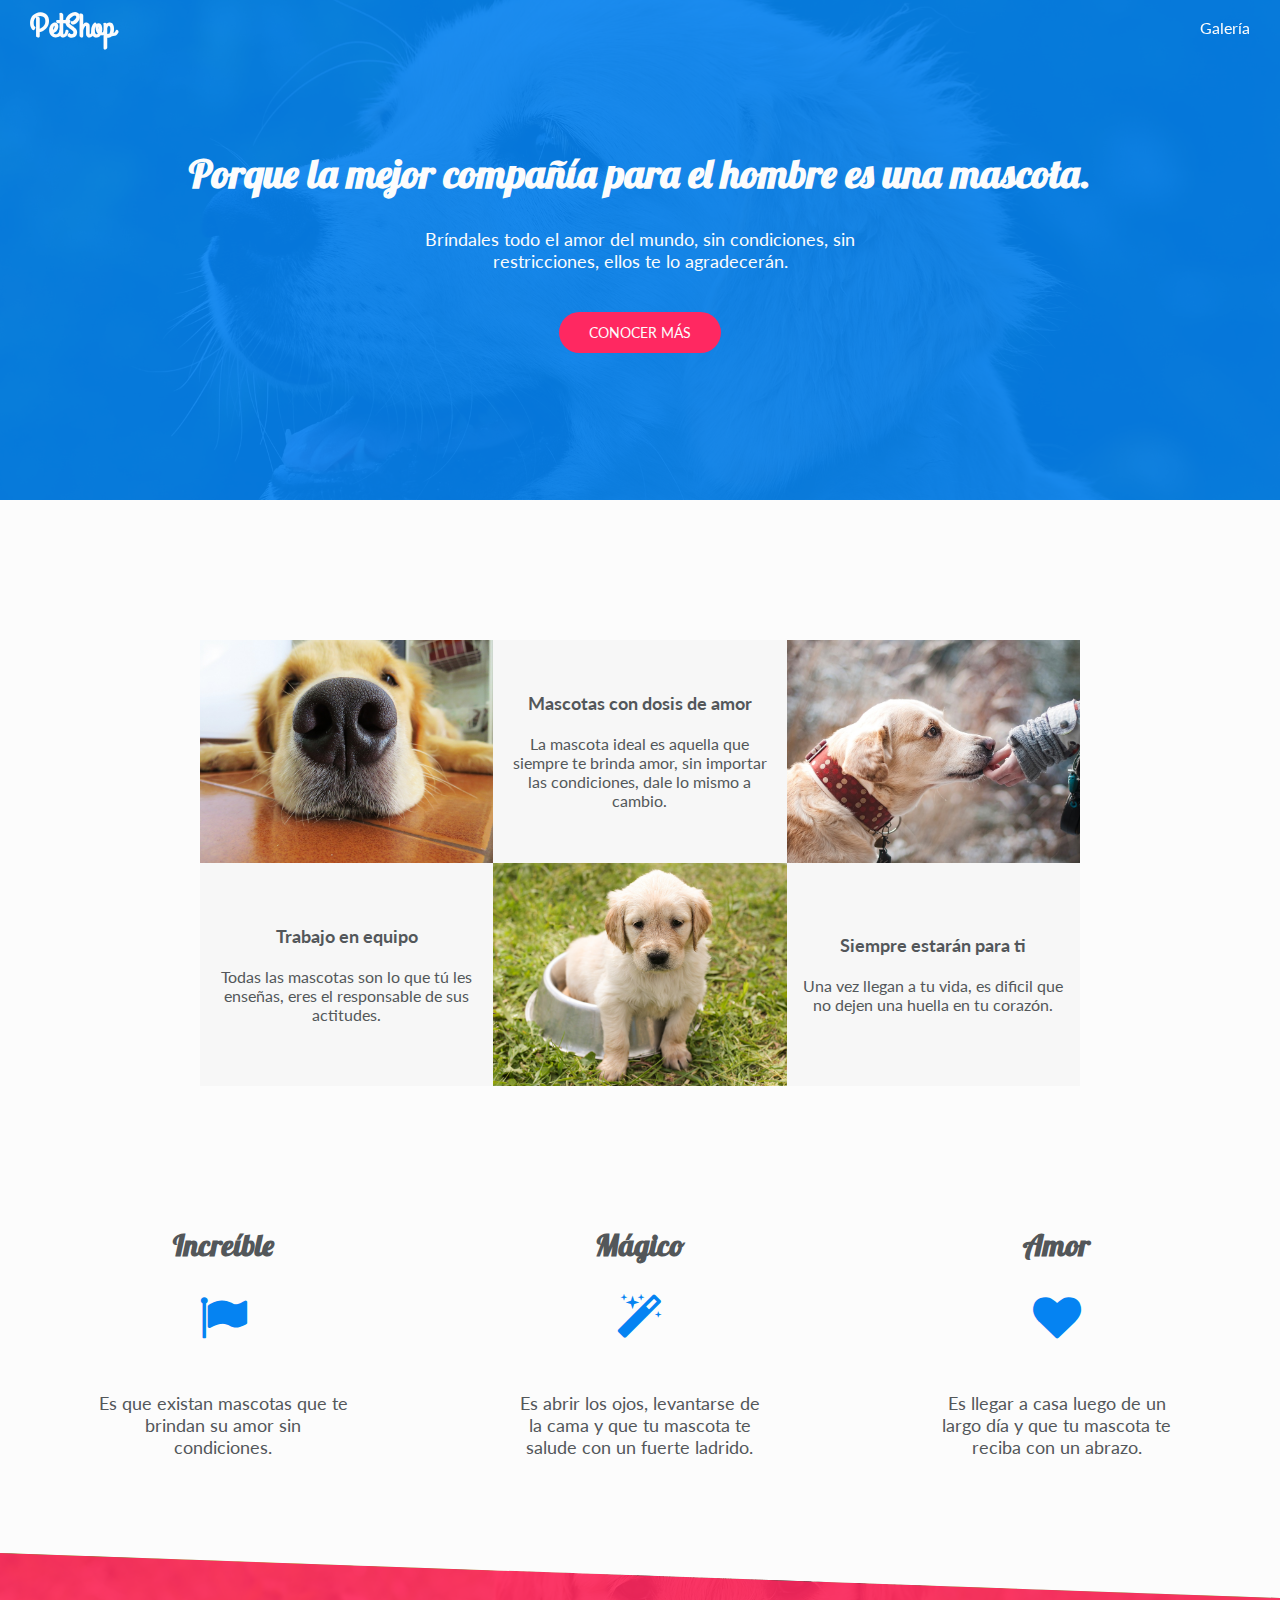
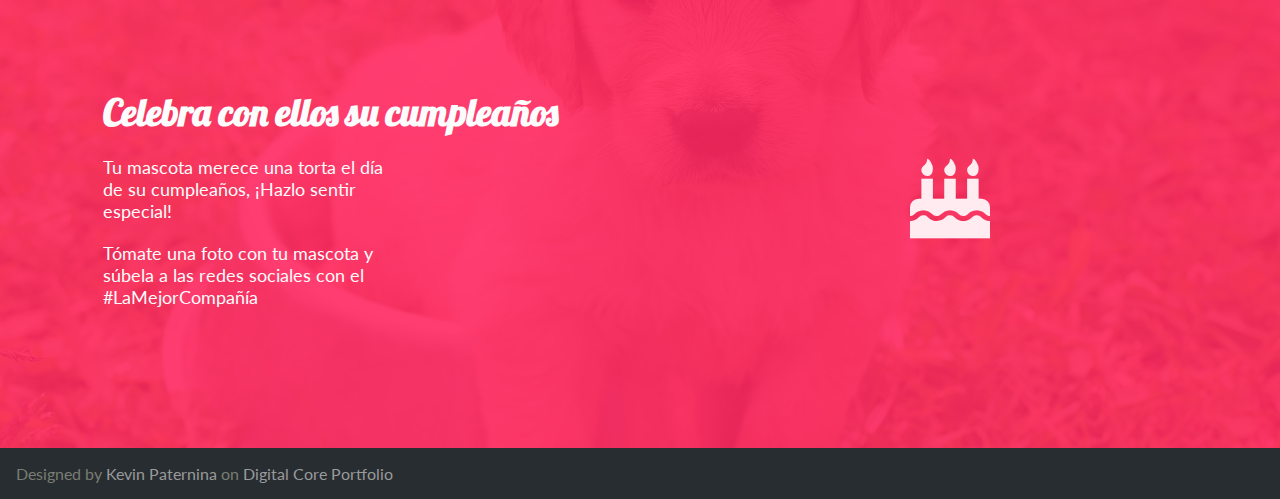
<file: index.html>
<!DOCTYPE html>
<html lang="en">
<head>
	<meta charset="utf-8">
	<meta name="viewport" content="width=device-width, user-scalable=no, initial-scale=1.0, maximum-scale=1.0, minimum-scale=1.0">
	<title>Petshop - Porque la mejor compañía para el hombre es una mascota.</title>
	<link rel="stylesheet" href="estilos/css/pages/index.css">
	<link rel="stylesheet" href="estilos/css/font-awesome/css/font-awesome.min.css">
	<link href="https://fonts.googleapis.com/css?family=Lato:400,700,900" rel="stylesheet">
</head>
<body>
	<header class="menu__container" id="js-header">
		<div class="menu__logo"> 
			<p><a href="index.html" class="menu__logo">PetShop</a></p> 
		</div>
		<nav class="menu-container__items" id="js-nav">
			<ul class="menu__ul">
				<li class="menu__item"><a href="galeria.html" class="menu__link">Galería</a></li>
			</ul>
		</nav>
		<div class="menu__icon">
			<button id="js-icon" class="fa fa-navicon fa-lg"></button>
		</div>
	</header>

	<div class="container-banner">
		<div class="banner">
			<h1 class="banner__title" id="js-menu--reference">Porque la mejor compañía para el hombre es una mascota.</h1>
			<p class="banner__paragraph">Bríndales todo el amor del mundo, sin condiciones, sin restricciones, ellos te lo agradecerán.</p>
			<a href="#gallery" class="button-call">CONOCER MÁS</a>
		</div>
	</div>
	
	<main>
		<section class="container-gallery">
			<div class="gallery">
				<div class="gallery__item">
					<a name="gallery">
						<img src="imagenes/petshop-home.jpg" alt="Mascota frente a la cámara" class="gallery__image">
					</a>
				</div>
				<div class="gallery__item content">
					<h2 class="content__title">Mascotas con dosis de amor</h2>
					<p class="content__paragraph">La mascota ideal es aquella que siempre te brinda amor, sin importar las condiciones, dale lo mismo a cambio.</p>
				</div>
				<div class="gallery__item">
					<img src="imagenes/friends.jpg" alt="Mascota comiendo de la mano de su dueño" class="gallery__image">
				</div>
				<div class="gallery__item content">
					<h2 class="content__title">Trabajo en equipo</h2>
					<p class="content__paragraph">Todas las mascotas son lo que tú les enseñas, eres el responsable de sus actitudes.</p>
				</div>
				<div class="gallery__item">
					<img src="imagenes/cachorro.jpg" alt="Cachorro de 5 meses" class="gallery__image">
				</div>
				<div class="gallery__item content">
					<h2 class="content__title">Siempre estarán para ti</h2>
					<p class="content__paragraph">Una vez llegan a tu vida, es dificil que no dejen una huella en tu corazón.</p>
				</div>
			</div>
		</section>

		<section class="container-details">
			<div class="details__item">
				<h3 class="details__title">Increíble</h3>
				<div class="container-icon-details"><i class="fa fa-flag fa-3x icon--details"></i></div>
				<p class="details__paragraph">Es que existan mascotas que te brindan su amor sin condiciones.</p>
			</div>
			<div class="details__item">
				<h3 class="details__title">Mágico</h3>
				<div class="container-icon-details"><i class="fa fa-magic fa-3x icon--details"></i></div>
				<p class="details__paragraph">Es abrir los ojos, levantarse de la cama y que tu mascota te salude con un fuerte ladrido.</p>
			</div>
			<div class="details__item">
				<h3 class="details__title">Amor</h3>
				<div class="container-icon-details"><i class="fa fa-heart fa-3x icon--details"></i></div>
				<p class="details__paragraph">Es llegar a casa luego de un largo día y que tu mascota te reciba con un abrazo.</p>
			</div>
		</section>

		<section class="container-persuasive two-columns">
			<div class="persuasive__item">
				<h3 class="persuasive__title">Celebra con ellos su cumpleaños</h3>
				<p class="persuasive__paragraph"> Tu mascota merece una torta el día de su cumpleaños, ¡Hazlo sentir especial!</p>
				<p class="persuasive__paragraph">Tómate una foto con tu mascota y súbela a las redes sociales con el #LaMejorCompañía</p>
			</div>
			<div class="persuasive__item">
				<i class="fa fa-birthday-cake fa-5x persuasive__icon"></i>
			</div>
		</section>
	</main>
	<footer class="footer">
		<p class="footer__author"> Designed by <a href="https://github.com/kpmdev" target="_blank" class="footer__link"> Kevin Paternina </a> on <a href="https://idigitalcore.co/portafolio" target="_blank" class="footer__link">Digital Core Portfolio</a></p>
	</footer>
	<script src="js/menu-toggle.js"></script>
</body>
</html>
</file>
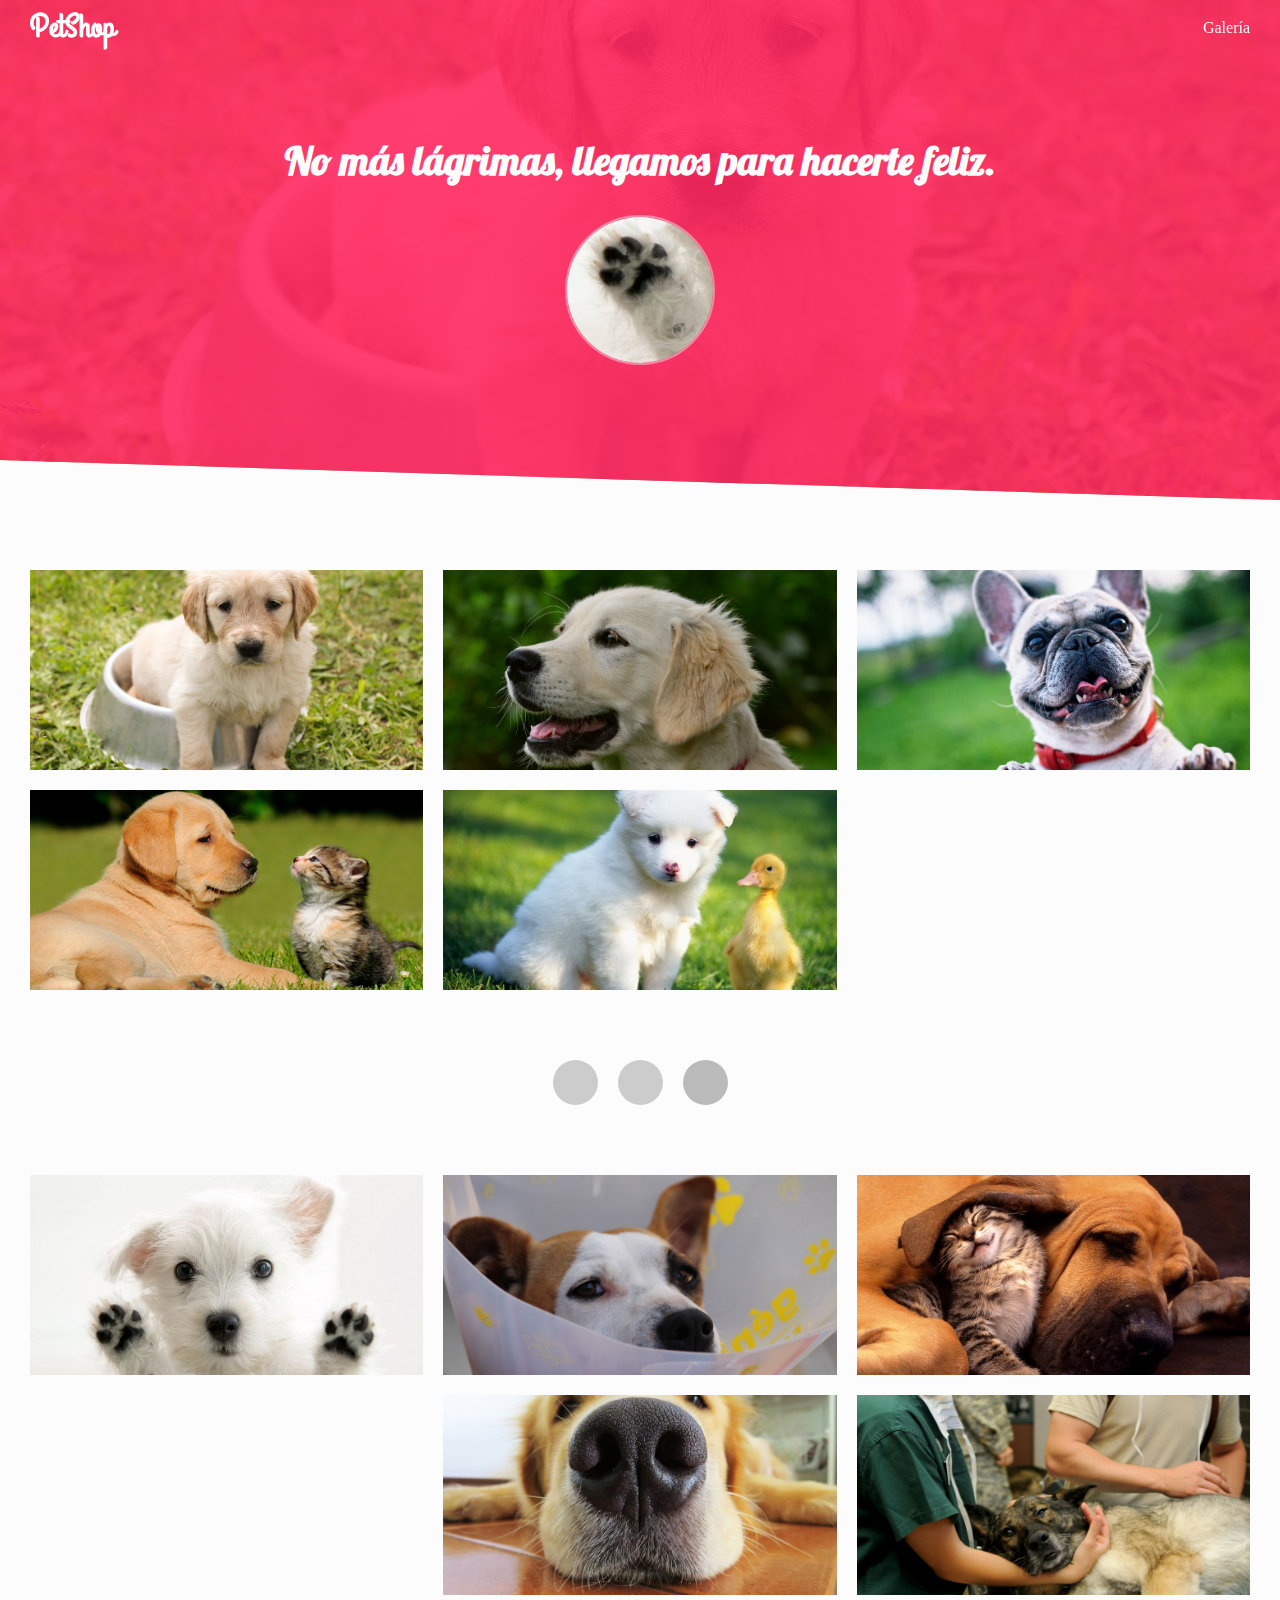
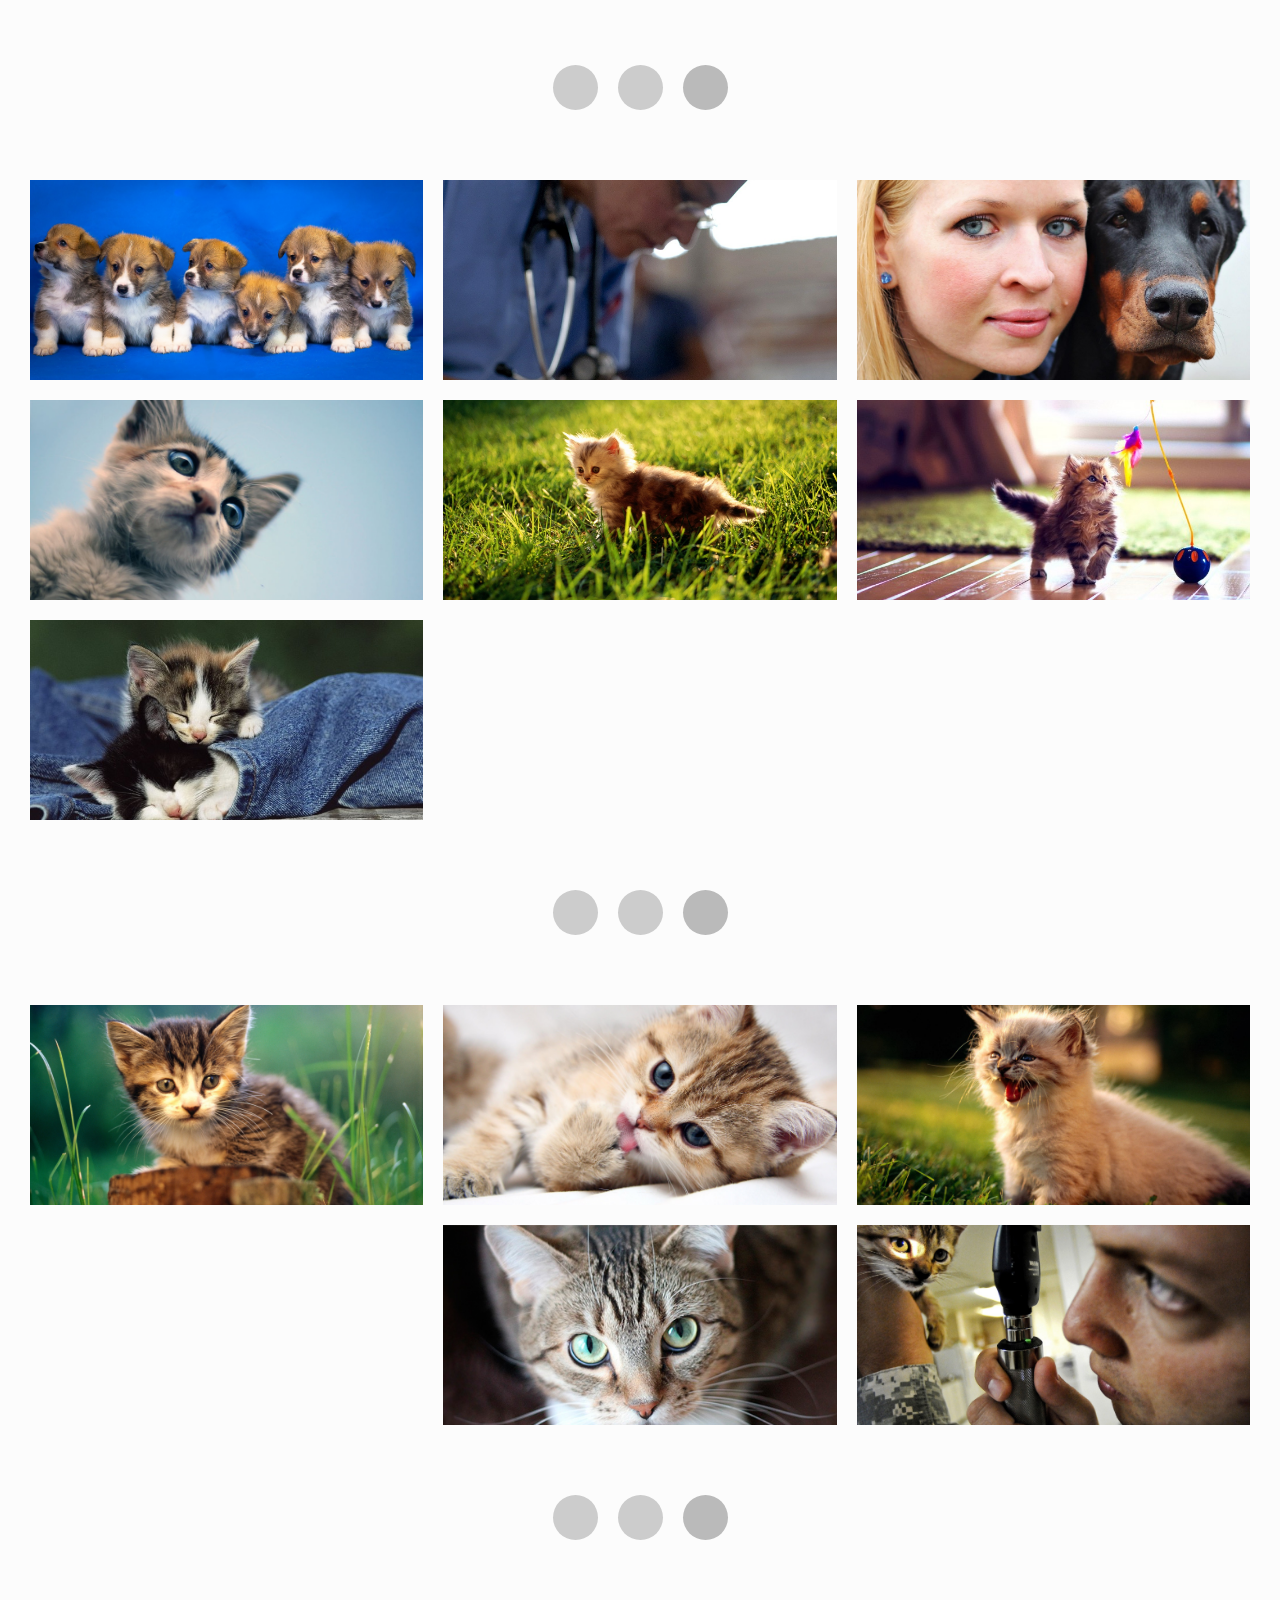
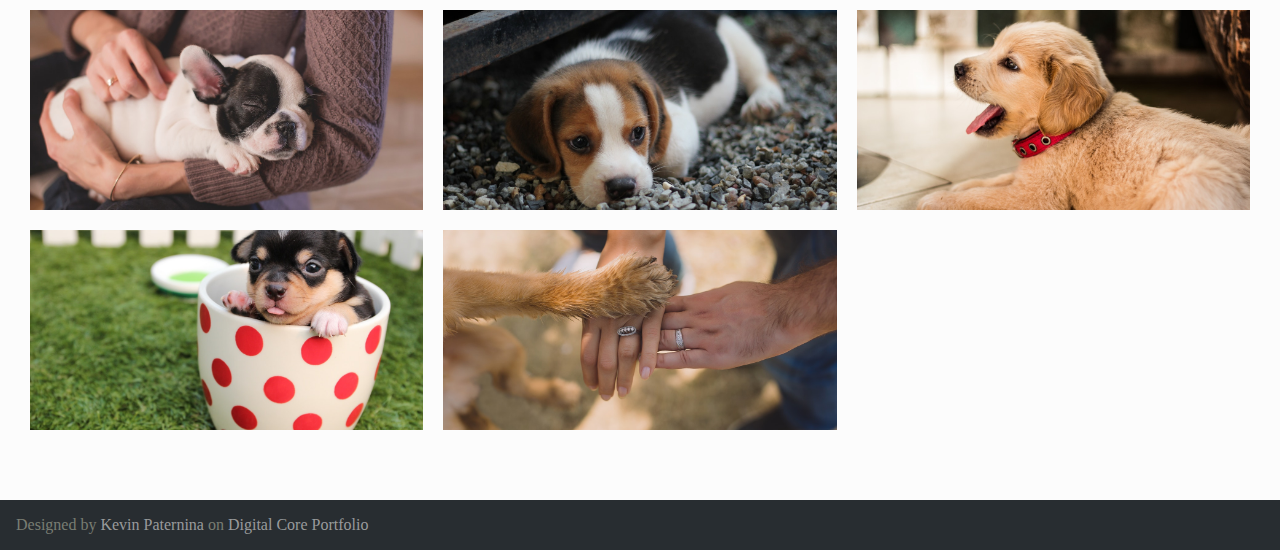
<file: galeria.html>
<!DOCTYPE html>
<html lang="en">
<head>
	<meta charset="UTF-8">
	<meta name="viewport" content="width=device-width, user-scalable=no, initial-scale=1.0, maximum-scale=1.0, minimum-scale=1.0">
	<title>Galería - Petshop</title>
	<link rel="stylesheet" href="estilos/css/pages/gallery.css">
	<link rel="stylesheet" href="estilos/css/font-awesome/css/font-awesome.min.css">
</head>
<body>
	<header class="menu__container" id="js-header">
		<div> 
			<p><a href="index.html" class="menu__logo">PetShop</a></p> 
		</div>
		<nav class="menu-container__items" id="js-nav">
			<ul class="menu__ul">
				<li class="menu__item"><a href="galeria.html" class="menu__link">Galería</a></li>
			</ul>
		</nav>
		<div class="menu__icon">
			<button id="js-icon" class="fa fa-navicon fa-lg"></button>
		</div>
	</header>

	<div class="container-banner">
		<div class="banner">
			<h1 class="banner__title" id="js-menu--reference">No más lágrimas, llegamos para hacerte feliz.</h1>
			<img src="imagenes/huella-cachorro.jpg" alt="Huella de un cachorro" class="banner__image" title="Huella de un cachorro">
		</div>
	</div>

	<div class="gallery">
		<div class="gallery__item"><img src="imagenes/cachorro.jpg" alt="Cachorro sentado en su plato de comida" class="gallery__image"></div>
		<div class="gallery__item"><img src="imagenes/mascota-banner.jpg" alt="Perro sonriendo frente a la cámara" class="gallery__image"></div>
		<div class="gallery__item"><img src="imagenes/bulldog-sonriente.jpg" alt="Bulldog sonriente" class="gallery__image"></div>
		<div class="gallery__item"><img src="imagenes/compania-animal.jpg" alt="Un perro y un gato en compañía" class="gallery__image"></div>
		<div class="gallery__item"><img src="imagenes/cachorro-y-compania.jpg" alt="Un perro y un pato en compañía" class="gallery__image"></div>
	</div>

	<div class="break">
		<div class="break__item"></div>
		<div class="break__item"></div>
		<div class="break__item"></div>
	</div>

	<div class="gallery">
		<div class="gallery__item"><img src="imagenes/cachorro-manitas.jpg" alt="Cachorro con las manitas extendidas" class="gallery__image"></div>
		<div class="gallery__item"><img src="imagenes/doggy.jpg" alt="Perro asistido por veterinario" class="gallery__image"></div>
		<div class="gallery__item"><img src="imagenes/perro-y-gato.jpg" alt="Perro y gato juntos" class="gallery__image"></div>
		<div class="gallery__item gallery__item--four"><img src="imagenes/petshop-home.jpg" alt="Perro frente a la cámara" class="gallery__image"></div>
		<div class="gallery__item"><img src="imagenes/veterinarios.jpg" alt="Veterinarios ayudando a mascota" class="gallery__image"></div>
	</div>
	
	<div class="break">
		<div class="break__item"></div>
		<div class="break__item"></div>
		<div class="break__item"></div>
	</div>

	<div class="gallery">
		<div class="gallery__item"><img src="imagenes/cachorritos-juntos.jpg" alt="Cachorros juntos" class="gallery__image"></div>
		<div class="gallery__item"><img src="imagenes/veterinario-gato.jpg" alt="Veterinario de gatos" class="gallery__image"></div>
		<div class="gallery__item"><img src="imagenes/mujer-y-mascota.jpg" alt="Mujer acompañada de su mascota" class="gallery__image"></div>
		<div class="gallery__item"><img src="imagenes/gato-cielo.jpg" alt="Gato con ojos azules" class="gallery__image"></div>
		<div class="gallery__item"><img src="imagenes/gato-en-jardin.jpg" alt="Gato caminando en jardín" class="gallery__image"></div>
		<div class="gallery__item"><img src="imagenes/gato-jugando.jpg" alt="Gato jugando" class="gallery__image"></div>
		<div class="gallery__item"><img src="imagenes/gatos-recien-nacidos.jpg" alt="Gatos recién nacidos" class="gallery__image"></div>
	</div>
	
	<div class="break">
		<div class="break__item"></div>
		<div class="break__item"></div>
		<div class="break__item"></div>
	</div>

	<div class="gallery">
		<div class="gallery__item"><img src="imagenes/gato-tierno.jpg" alt="Gato tierno" class="gallery__image"></div>
		<div class="gallery__item"><img src="imagenes/gato-muy-tierno.jpg" alt="Gato muy tierno" class="gallery__image"></div>
		<div class="gallery__item"><img src="imagenes/gato-sonriendo.jpg" alt="Gato sonriendo" class="gallery__image"></div>
		<div class="gallery__item gallery__item--four"><img src="imagenes/gato-color-tigre.jpg" alt="Gato color tigre" class="gallery__image"></div>
		<div class="gallery__item"><img src="imagenes/veterinario-de-gatos.jpg" alt="Veterinario de gatos" class="gallery__image"></div>
	</div>

	<div class="break">
		<div class="break__item"></div>
		<div class="break__item"></div>
		<div class="break__item"></div>
	</div>
	
	<div class="gallery gutter--bottom">
		<div class="gallery__item"><img src="imagenes/cachorrito-durmiendo.jpg" alt="Bull dog durmiendo" class="gallery__image"></div>
		<div class="gallery__item"><img src="imagenes/cachorrito-tierno.jpg" alt="Cachorrito muy tierno durmiendo" class="gallery__image"></div>
		<div class="gallery__item"><img src="imagenes/labrador-tierno.jpg" alt="Labrador de 3 meses acostado" class="gallery__image"></div>
		<div class="gallery__item"><img src="imagenes/chihuahua-en-una-taza.jpg" alt="Chihuahua tierno dentro de una taza" class="gallery__image"></div>
		<div class="gallery__item"><img src="imagenes/mascota-y-familia.jpg" alt="La mejor compañía para la familia es una mascota" class="gallery__image"></div>
	</div>

	<footer class="footer">
		<p class="footer__author"> Designed by <a href="https://github.com/kpmdev" target="_blank" class="footer__link"> Kevin Paternina </a> on <a href="https://idigitalcore.co/portafolio" target="_blank" class="footer__link">Digital Core Portfolio</a></p>
	</footer>
	<script src="js/menu-toggle.js"></script>
</body>
</html>
</file>
<file: estilos/css/pages/index.css>
* {
  margin: 0;
  padding: 0;
  -webkit-box-sizing: border-box;
  box-sizing: border-box; }

p {
  color: #53575A; }

@font-face {
  font-family: 'Lobster';
  font-style: normal;
  font-weight: normal;
  src: url("../../../fuente/lobster/Lobster-Regular.ttf") format("truetype"); }

@font-face {
  font-family: 'Grand Hotel';
  font-style: normal;
  font-weight: normal;
  src: url("../../../fuente/grand-hotel/GrandHotel-Regular.ttf") format("truetype"); }

body {
  font-family: 'Lato';
  background-color: #fcfcfc; }

.menu__container {
  position: fixed;
  top: 0;
  left: 0;
  z-index: 200;
  display: -webkit-box;
  display: -ms-flexbox;
  display: flex;
  -webkit-box-pack: justify;
  -ms-flex-pack: justify;
  justify-content: space-between;
  -webkit-box-align: center;
  -ms-flex-align: center;
  align-items: center;
  width: 100%;
  height: 55px;
  padding: 0 30px;
  -webkit-transition: 1s;
  -o-transition: 1s;
  transition: 1s; }

.js-is-visible--background {
  background-color: #007ef9;
  -webkit-box-shadow: 1px -1px 10px #333;
  box-shadow: 1px -1px 10px #333;
  -webkit-transition: 1s;
  -o-transition: 1s;
  transition: 1s; }

.menu__logo {
  font-family: 'Grand Hotel';
  font-size: 33px;
  font-weight: bold;
  color: #fcfcfc;
  text-decoration: none;
  z-index: 200; }

.menu__icon {
  display: none; }

.menu__item {
  display: inline-block;
  margin-right: 1.2em;
  text-align: center;
  list-style-type: none; }
  .menu__item:last-child {
    margin-right: 0; }

.menu__link {
  color: #fcfcfc;
  text-decoration: none; }
  .menu__link:hover {
    border-bottom: 1px solid #fcfcfc; }

@media screen and (max-width: 850px) {
  .menu__icon {
    display: block;
    z-index: 200; }
  #js-icon {
    border: none;
    background-color: transparent;
    outline: none;
    color: #fcfcfc; }
  .menu-container__items {
    position: absolute;
    top: 0;
    left: -100%;
    width: 0;
    height: 100vh;
    background-color: dodgerblue;
    -webkit-transition: .4s;
    -o-transition: .4s;
    transition: .4s; }
  .menu__ul {
    margin-top: 100px;
    padding: 0 30px; }
  .menu__item {
    display: block;
    padding: 10px 0;
    margin: 0; }
  .js-menu--visible {
    width: 100%;
    left: 0;
    -webkit-transition: .5s;
    -o-transition: .5s;
    transition: .5s; } }

@media screen and (max-width: 550px) {
  .menu__logo {
    font-size: 30px; } }

.container-banner {
  position: relative;
  top: 0;
  left: 0;
  width: 100%;
  height: 500px;
  padding: 0 30px;
  margin-bottom: 70px;
  display: grid;
  grid-gap: 0 30px;
  grid-template-columns: 1fr;
  justify-items: center;
  -webkit-box-align: center;
  -ms-flex-align: center;
  align-items: center;
  background-image: url(../../../imagenes/mascota-banner.jpg);
  background-size: cover;
  background-position: center; }
  .container-banner:before {
    content: "";
    position: absolute;
    top: 0;
    left: 0;
    display: block;
    width: 100%;
    height: inherit;
    background-color: rgba(5, 131, 242, 0.9); }
    @supports not (display: grid) {
      .container-banner:before {
        background-color: transparent; } }

.banner {
  display: -webkit-box;
  display: -ms-flexbox;
  display: flex;
  -webkit-box-orient: vertical;
  -webkit-box-direction: normal;
  -ms-flex-direction: column;
  flex-direction: column;
  -webkit-box-pack: center;
  -ms-flex-pack: center;
  justify-content: center;
  -webkit-box-align: center;
  -ms-flex-align: center;
  align-items: center;
  z-index: 150; }
  @supports not (display: grid) {
    .banner {
      padding-top: 150px; } }

.banner__title {
  margin-bottom: 30px;
  font-family: 'Lobster';
  font-size: 40px; }

.banner__title, .banner__paragraph {
  color: #fcfcfc;
  text-align: center; }

.banner__paragraph {
  width: 450px;
  font-size: 18px; }

.button-call {
  display: inline-block;
  margin-top: 40px;
  padding: 12px 30px;
  border-radius: 50px;
  font-size: 14px;
  text-decoration: none;
  color: #fcfcfc;
  background-color: #FF2861;
  -webkit-transition: 1s;
  -o-transition: 1s;
  transition: 1s; }
  .button-call:hover {
    background-color: #ff0447; }
  @media screen and (max-width: 520px) {
    .button-call {
      padding: 12px 30px; } }

@media screen and (max-width: 850px) {
  .container-banner {
    height: 480px; }
  .banner__paragraph {
    width: auto; } }

@media screen and (max-width: 550px) {
  .banner__title {
    font-weight: normal;
    font-size: 24px; }
  .banner__paragraph {
    font-size: 16px; } }

.container-gallery {
  display: -webkit-box;
  display: -ms-flexbox;
  display: flex;
  -webkit-box-pack: center;
  -ms-flex-pack: center;
  justify-content: center;
  -webkit-box-align: center;
  -ms-flex-align: center;
  align-items: center;
  margin-bottom: 70px;
  padding: 70px 200px; }
  @media screen and (max-width: 950px) {
    .container-gallery {
      padding: 70px 30px; } }

.gallery {
  display: grid;
  grid-template-columns: repeat(3, 1fr);
  grid-template-rows: 1fr 1fr; }
  @media screen and (max-width: 650px) {
    .gallery {
      grid-template-columns: 1fr;
      grid-template-rows: repeat(6, 1fr); } }

.gallery__item {
  background-color: #f7f7f7; }

.gallery__image {
  width: 100%;
  height: 100%;
  -o-object-fit: cover;
  object-fit: cover; }

.content {
  display: -webkit-box;
  display: -ms-flexbox;
  display: flex;
  -webkit-box-orient: vertical;
  -webkit-box-direction: normal;
  -ms-flex-direction: column;
  flex-direction: column;
  -webkit-box-pack: center;
  -ms-flex-pack: center;
  justify-content: center;
  -webkit-box-align: center;
  -ms-flex-align: center;
  align-items: center;
  padding: 15px; }

.content__title {
  margin-bottom: 20px;
  font-weight: 700;
  font-size: 18px;
  color: #53575A; }

.content__paragraph {
  font-size: 16px; }

.content__title, .content__paragraph {
  text-align: center; }

.container-details {
  display: grid;
  grid-template-columns: repeat(3, 1fr);
  grid-template-rows: auto;
  grid-gap: 30px;
  justify-items: center;
  margin-bottom: 70px;
  padding: 0 30px; }
  @media screen and (max-width: 850px) {
    .container-details {
      grid-template-columns: 1fr;
      grid-template-rows: repeat(3, 1fr); } }
  @supports not (display: grid) {
    .container-details {
      display: -webkit-box;
      display: -ms-flexbox;
      display: flex;
      -webkit-box-pack: justify;
      -ms-flex-pack: justify;
      justify-content: space-between;
      -webkit-box-align: center;
      -ms-flex-align: center;
      align-items: center;
      -ms-flex-wrap: wrap;
      flex-wrap: wrap; }
      @media screen and (max-width: 850px) {
        .container-details {
          -webkit-box-pack: center;
          -ms-flex-pack: center;
          justify-content: center; } } }

.details__item {
  margin-bottom: 20px; }

.details__title {
  color: #53575A;
  text-align: center;
  font-family: 'Lobster';
  font-size: 30px; }

.details__paragraph {
  width: 250px;
  font-size: 18px;
  text-align: center; }
  @media screen and (max-width: 850px) {
    .details__paragraph {
      width: auto; } }

.container-icon-details {
  display: -webkit-box;
  display: -ms-flexbox;
  display: flex;
  -webkit-box-pack: center;
  -ms-flex-pack: center;
  justify-content: center;
  margin: 30px; }

.icon--details {
  color: #0583F2; }

.two-columns {
  display: grid;
  grid-template-columns: repeat(2, 1fr);
  grid-template-rows: 1fr; }
  @media screen and (max-width: 850px) {
    .two-columns {
      grid-template-columns: 1fr;
      grid-template-rows: repeat(2, 1fr); } }

.container-persuasive {
  position: relative;
  justify-items: center;
  -webkit-box-align: center;
  -ms-flex-align: center;
  align-items: center;
  grid-gap: 20px;
  height: 500px;
  padding: 0 30px;
  background-image: url(../../../imagenes/cachorro.jpg);
  background-size: cover;
  background-position: center;
  -webkit-clip-path: polygon(0 1%, 100% 10%, 100% 100%, 0 100%);
  clip-path: polygon(0 1%, 100% 10%, 100% 100%, 0 100%); }
  .container-persuasive:before {
    content: "";
    position: absolute;
    top: 0;
    left: 0;
    z-index: -100;
    width: 100%;
    height: 100%;
    -webkit-clip-path: inherit;
    clip-path: inherit;
    background-color: rgba(255, 40, 97, 0.9); }
  @media screen and (max-width: 850px) {
    .container-persuasive {
      padding-top: 150px;
      height: auto; } }

.persuasive__title {
  font-size: 38px;
  font-family: 'Lobster';
  margin-bottom: 20px; }

.persuasive__paragraph {
  width: 300px;
  font-size: 18px; }
  @media screen and (max-width: 520px) {
    .persuasive__paragraph {
      width: auto; } }
  .persuasive__paragraph:last-child {
    margin-top: 20px; }

.persuasive__title, .persuasive__paragraph {
  color: #fcfcfc; }

.persuasive__icon {
  color: #ffebf0; }

.container-center {
  display: -webkit-box;
  display: -ms-flexbox;
  display: flex;
  -webkit-box-pack: center;
  -ms-flex-pack: center;
  justify-content: center;
  -webkit-box-orient: vertical;
  -webkit-box-direction: normal;
  -ms-flex-direction: column;
  flex-direction: column;
  -webkit-box-align: center;
  -ms-flex-align: center;
  align-items: center;
  width: 100%;
  padding: 0 30px;
  margin-bottom: 70px; }
  @media screen and (max-width: 850px) {
    .container-center {
      padding: 0 15px; } }

.container-center__paragraph {
  width: 530px;
  font-size: 18px;
  text-align: center; }
  @media screen and (max-width: 850px) {
    .container-center__paragraph {
      width: auto; } }
  @media screen and (max-width: 520px) {
    .container-center__paragraph {
      font-size: 16px; } }

.icon--details {
  margin-bottom: 20px; }

.footer {
  position: absolute;
  width: 100%;
  padding: 1em;
  background-color: #282D31; }

.footer__author {
  font-size: 1em;
  color: #797D73; }
  @media screen and (max-width: 650px) {
    .footer__author {
      font-size: .9em; } }

.footer__link {
  text-decoration: none;
  color: rgba(204, 204, 204, 0.7); }
  .footer__link:hover {
    border-bottom: 1px solid #ccc;
    color: rgba(204, 204, 204, 0.9); }
</file>
<file: estilos/css/pages/gallery.css>
* {
  margin: 0;
  padding: 0;
  -webkit-box-sizing: border-box;
  box-sizing: border-box; }

p {
  color: #53575A; }

@font-face {
  font-family: 'Lobster';
  font-style: normal;
  font-weight: normal;
  src: url("../../../fuente/lobster/Lobster-Regular.ttf") format("truetype"); }

@font-face {
  font-family: 'Grand Hotel';
  font-style: normal;
  font-weight: normal;
  src: url("../../../fuente/grand-hotel/GrandHotel-Regular.ttf") format("truetype"); }

body {
  font-family: 'Lato';
  background-color: #fcfcfc; }

.menu__container {
  position: fixed;
  top: 0;
  left: 0;
  z-index: 200;
  display: -webkit-box;
  display: -ms-flexbox;
  display: flex;
  -webkit-box-pack: justify;
  -ms-flex-pack: justify;
  justify-content: space-between;
  -webkit-box-align: center;
  -ms-flex-align: center;
  align-items: center;
  width: 100%;
  height: 55px;
  padding: 0 30px;
  -webkit-transition: 1s;
  -o-transition: 1s;
  transition: 1s; }

.js-is-visible--background {
  background-color: #007ef9;
  -webkit-box-shadow: 1px -1px 10px #333;
  box-shadow: 1px -1px 10px #333;
  -webkit-transition: 1s;
  -o-transition: 1s;
  transition: 1s; }

.menu__logo {
  font-family: 'Grand Hotel';
  font-size: 33px;
  font-weight: bold;
  color: #fcfcfc;
  text-decoration: none;
  z-index: 200; }

.menu__icon {
  display: none; }

.menu__item {
  display: inline-block;
  margin-right: 1.2em;
  text-align: center;
  list-style-type: none; }
  .menu__item:last-child {
    margin-right: 0; }

.menu__link {
  color: #fcfcfc;
  text-decoration: none; }
  .menu__link:hover {
    border-bottom: 1px solid #fcfcfc; }

@media screen and (max-width: 850px) {
  .menu__icon {
    display: block;
    z-index: 200; }
  #js-icon {
    border: none;
    background-color: transparent;
    outline: none;
    color: #fcfcfc; }
  .menu-container__items {
    position: absolute;
    top: 0;
    left: -100%;
    width: 0;
    height: 100vh;
    background-color: dodgerblue;
    -webkit-transition: .4s;
    -o-transition: .4s;
    transition: .4s; }
  .menu__ul {
    margin-top: 100px;
    padding: 0 30px; }
  .menu__item {
    display: block;
    padding: 10px 0;
    margin: 0; }
  .js-menu--visible {
    width: 100%;
    left: 0;
    -webkit-transition: .5s;
    -o-transition: .5s;
    transition: .5s; } }

@media screen and (max-width: 550px) {
  .menu__logo {
    font-size: 30px; } }

.container-banner {
  position: relative;
  top: 0;
  left: 0;
  width: 100%;
  height: 500px;
  padding: 0 30px;
  margin-bottom: 70px;
  display: grid;
  grid-gap: 0 30px;
  grid-template-columns: 1fr;
  justify-items: center;
  -webkit-box-align: center;
  -ms-flex-align: center;
  align-items: center;
  background-image: url(../../../imagenes/mascota-banner.jpg);
  background-size: cover;
  background-position: center; }
  .container-banner:before {
    content: "";
    position: absolute;
    top: 0;
    left: 0;
    display: block;
    width: 100%;
    height: inherit;
    background-color: rgba(5, 131, 242, 0.9); }
    @supports not (display: grid) {
      .container-banner:before {
        background-color: transparent; } }

.banner {
  display: -webkit-box;
  display: -ms-flexbox;
  display: flex;
  -webkit-box-orient: vertical;
  -webkit-box-direction: normal;
  -ms-flex-direction: column;
  flex-direction: column;
  -webkit-box-pack: center;
  -ms-flex-pack: center;
  justify-content: center;
  -webkit-box-align: center;
  -ms-flex-align: center;
  align-items: center;
  z-index: 150; }
  @supports not (display: grid) {
    .banner {
      padding-top: 150px; } }

.banner__title {
  margin-bottom: 30px;
  font-family: 'Lobster';
  font-size: 40px; }

.banner__title, .banner__paragraph {
  color: #fcfcfc;
  text-align: center; }

.banner__paragraph {
  width: 450px;
  font-size: 18px; }

.button-call {
  display: inline-block;
  margin-top: 40px;
  padding: 12px 30px;
  border-radius: 50px;
  font-size: 14px;
  text-decoration: none;
  color: #fcfcfc;
  background-color: #FF2861;
  -webkit-transition: 1s;
  -o-transition: 1s;
  transition: 1s; }
  .button-call:hover {
    background-color: #ff0447; }
  @media screen and (max-width: 520px) {
    .button-call {
      padding: 12px 30px; } }

@media screen and (max-width: 850px) {
  .container-banner {
    height: 480px; }
  .banner__paragraph {
    width: auto; } }

@media screen and (max-width: 550px) {
  .banner__title {
    font-weight: normal;
    font-size: 24px; }
  .banner__paragraph {
    font-size: 16px; } }

.container-banner {
  background-image: url(../../../imagenes/cachorro.jpg);
  -webkit-clip-path: polygon(0 0, 100% 0, 100% 100%, 0 92%);
  clip-path: polygon(0 0, 100% 0, 100% 100%, 0 92%); }
  .container-banner:before {
    background-color: rgba(255, 40, 97, 0.9); }

.banner__image {
  width: 150px;
  height: 150px;
  border-radius: 50%;
  border: 2px solid #f188a4; }

.gallery {
  display: grid;
  grid-template-columns: repeat(3, 1fr);
  grid-gap: 20px;
  padding: 0 30px; }
  @media screen and (max-width: 650px) {
    .gallery {
      grid-template-columns: 1fr; } }

.gallery__item--four {
  grid-column: 2/3; }
  @media screen and (max-width: 650px) {
    .gallery__item--four {
      grid-column: auto; } }

.gutter--bottom {
  margin-bottom: 70px; }

.gallery__item {
  height: 200px; }

.gallery__image {
  width: 100%;
  height: 100%;
  -o-object-fit: cover;
  object-fit: cover; }

.break {
  display: -webkit-box;
  display: -ms-flexbox;
  display: flex;
  -webkit-box-pack: center;
  -ms-flex-pack: center;
  justify-content: center;
  -webkit-box-align: center;
  -ms-flex-align: center;
  align-items: center;
  width: 100%;
  padding: 70px 30px; }

.break__item {
  width: 45px;
  height: 45px;
  margin-right: 20px;
  border-radius: 50%;
  font-size: 16px;
  background-color: #ccc; }
  .break__item:last-child {
    margin-right: 0;
    background-color: #bababa; }
  @media screen and (max-width: 520px) {
    .break__item {
      width: 35px;
      height: 35px; } }

.footer {
  position: relative;
  width: 100%;
  padding: 1em;
  background-color: #282D31; }

.footer__author {
  font-size: 1em;
  color: #797D73; }
  @media screen and (max-width: 650px) {
    .footer__author {
      font-size: .9em; } }

.footer__link {
  text-decoration: none;
  color: rgba(204, 204, 204, 0.7); }
  .footer__link:hover {
    border-bottom: 1px solid #ccc;
    color: rgba(204, 204, 204, 0.9); }
</file>
